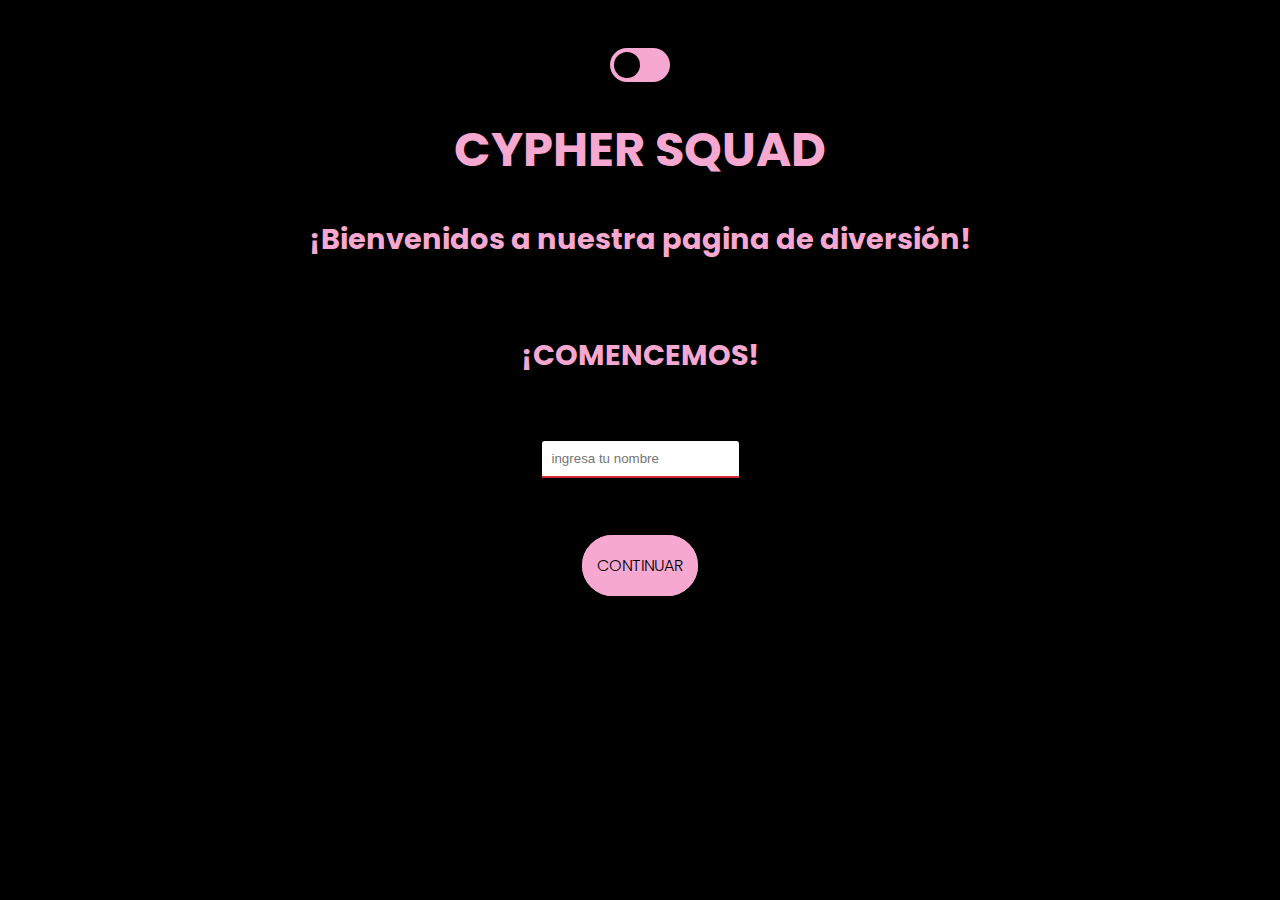
<file: index.html>
<!DOCTYPE html>
<html lang="en">
<head>
    <meta charset="UTF-8">
    <meta name="viewport" content="width=device-width, initial-scale=1.0">
    <title>Inicia</title>
<link rel="stylesheet" href="style.css">

<link rel="preconnect" href="https://fonts.googleapis.com">
<link rel="preconnect" href="https://fonts.gstatic.com" crossorigin>
<link href="https://fonts.googleapis.com/css2?family=Poppins:ital,wght@0,100;0,200;0,300;0,400;0,500;0,600;0,700;0,800;0,900;1,100;1,200;1,300;1,400;1,500;1,600;1,700;1,800;1,900&display=swap" rel="stylesheet">

<link rel="icon" href="data:image/svg+xml,<svg xmlns='http://www.w3.org/2000/svg' viewBox='0 0 100 100'><text y='.9em' font-size='90'>😊</text></svg>">



</head>
<body>
<header class="container">
    <div class="row">
        <div class="coltext-center">
            <label  id="switch">
                <input  type="checkbox">
                <span class="slider round"></span>
            </label>
            <h1>CYPHER SQUAD</h1>
            <H2>¡Bienvenidos a nuestra pagina de diversión!</H2>
            <br>
            <h2>¡COMENCEMOS!</h2>
        </div>
    </div> 
</header>
<main class="container">
    <section class="rowjustify-content-center">
        <div class="col-md-8 text-center">

            </p>
            <input type="text" id="nombre" placeholder="ingresa tu nombre" class="input" >
            <br> <br> <br> <br>
            <a href="../html/formulario.html" onclick="guardarnombre()" id="button" class="boton">Continuar</a>
        </div>
    </section>
</main>  

<script src="script.js"></script>
</body>
</html>
</file>
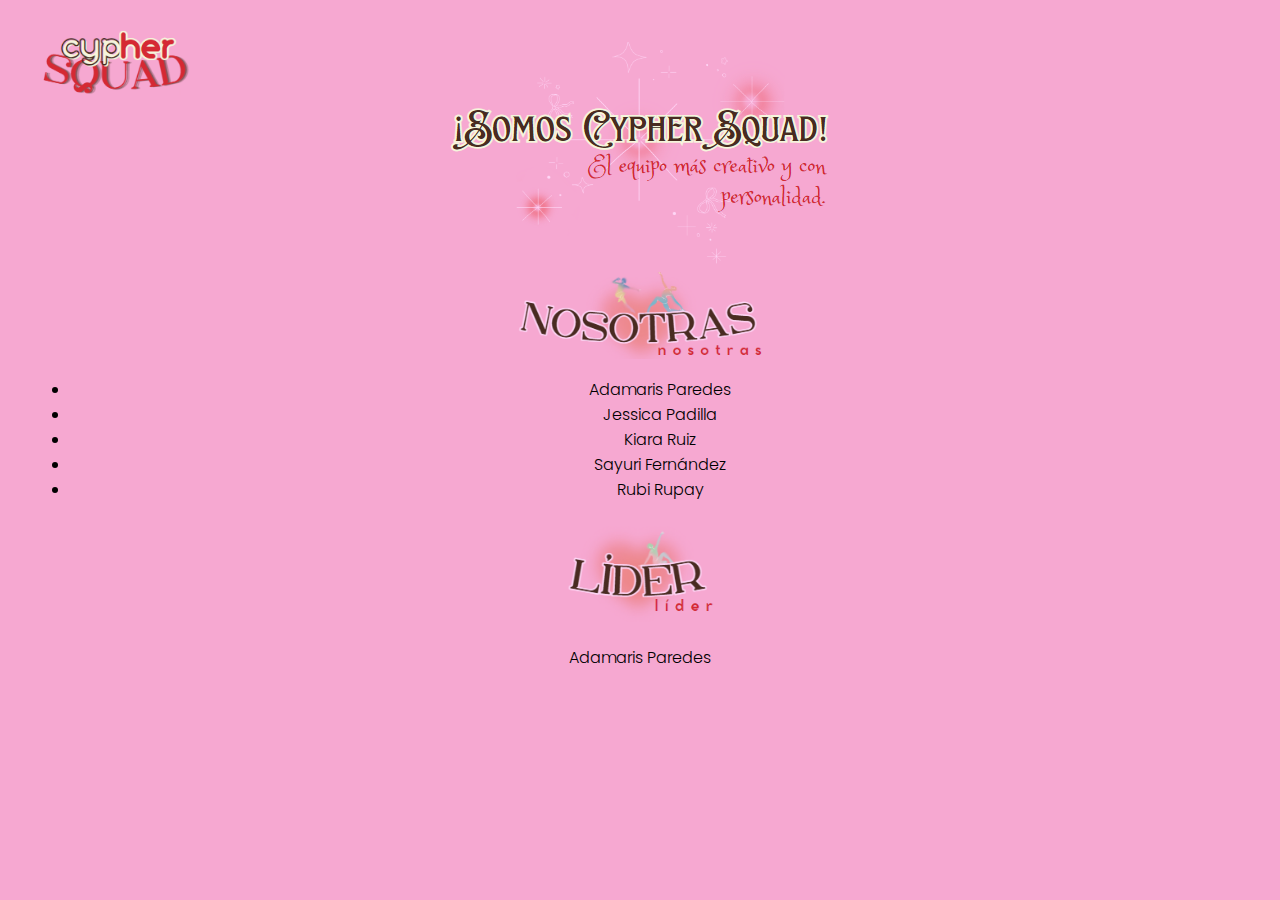
<file: nosotras.html>
<!DOCTYPE html>
<html lang="en">
<head>
    <meta charset="UTF-8">
    <meta name="viewport" content="width=device-width, initial-scale=1.0">
    <title>Cypher Squad</title>
    <link rel="stylesheet" href="css/style.css">

    <link rel="preconnect" href="https://fonts.googleapis.com">
    <link rel="preconnect" href="https://fonts.gstatic.com" crossorigin>
    <link href="https://fonts.googleapis.com/css2?family=Poppins:ital,wght@0,100;0,200;0,300;0,400;0,500;0,600;0,700;0,800;0,900;1,100;1,200;1,300;1,400;1,500;1,600;1,700;1,800;1,900&display=swap" rel="stylesheet">

    <link rel="icon" href="data:image/svg+xml,<svg xmlns='http://www.w3.org/2000/svg' viewBox='0 0 100 100'><text y='.9em' font-size='90'>💅</text></svg>">


</head>
<body>
    <header>
        <div class="titulo">
        <img src="img/tittle3.png" alt="Cypher Squad" width="150"> 
    </div>
</header>
<div class="container">
    <div class="nosotrao">
        <img src="/img/nosotrascontent.png" alt="" class="nosotrascontent">
    </div>
    <div class="lista">
        <img src="img/integrantes2.png" alt="us" width="250px">
        <p id="integrantes">
        </p>
        <img src="img/lider2.png" alt="lider" width="180px">
        <p id="lider"></p>
    </div>
</div>
    <script src="assets/script.js"></script>
</body>
</html>
</file>
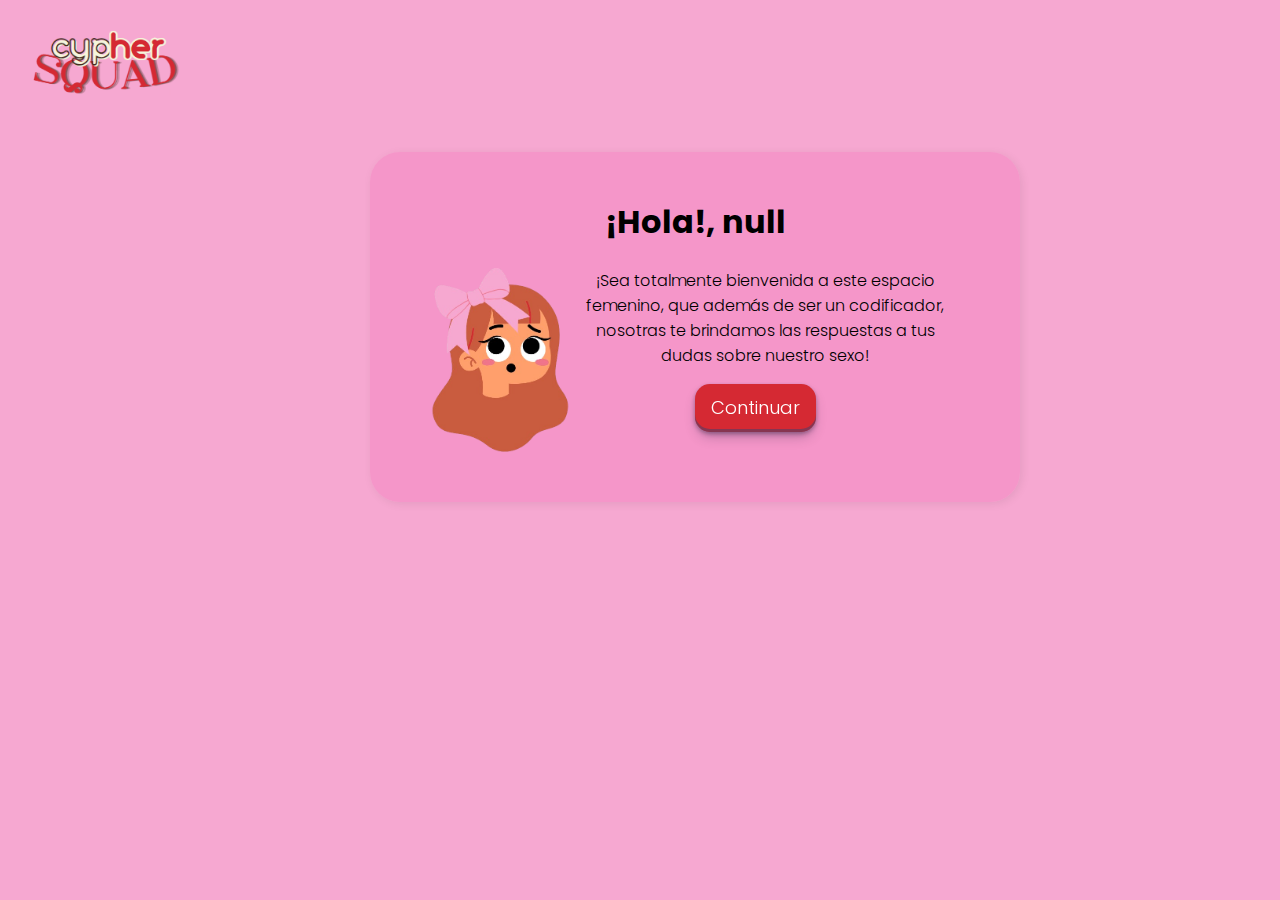
<file: html/bienvenida.html>
<!DOCTYPE html>
<html lang="en">
<head>
    <meta charset="UTF-8">
    <meta name="viewport" content="width=device-width, initial-scale=1.0">
    <title>Bienvenida</title>

    <link rel="stylesheet" href="../css/bienvenida.css">

    <link rel="preconnect" href="https://fonts.googleapis.com">
    <link rel="preconnect" href="https://fonts.gstatic.com" crossorigin>
    <link href="https://fonts.googleapis.com/css2?family=Poppins:ital,wght@0,100;0,200;0,300;0,400;0,500;0,600;0,700;0,800;0,900;1,100;1,200;1,300;1,400;1,500;1,600;1,700;1,800;1,900&display=swap" rel="stylesheet">


    <link rel="icon" href="data:image/svg+xml,<svg xmlns='http://www.w3.org/2000/svg' viewBox='0 0 100 100'><text y='.9em' font-size='90'>💐</text></svg>">


</head>
<body>
    <header>
        <img src="/img/tittle3.png" alt="" width="150" class="headerlogo"> 
    </header>
    <div class="presentacion">
    <div class="container">
        <br>
        <h1 class="titulo" id="saludo">¡Hola!, </h1>    
        <img src="/img/coquettitasurprise.png" alt="" width="150px" class="coquettitasurprise">        
    </div>
   <div class="bienvenida">
        <p>¡Sea totalmente bienvenida a este espacio femenino, 
            que además de ser un codificador, nosotras te brindamos las respuestas a tus dudas
            sobre nuestro sexo!
        </p>
    </div>
               <button type="submit" class="button-29" id="boton"><a href="decodificador.html" class="boton">Continuar</a></button>
</div>
 
<script src="/assets/bienvenida.js"></script>
</body>
</html>
</file>
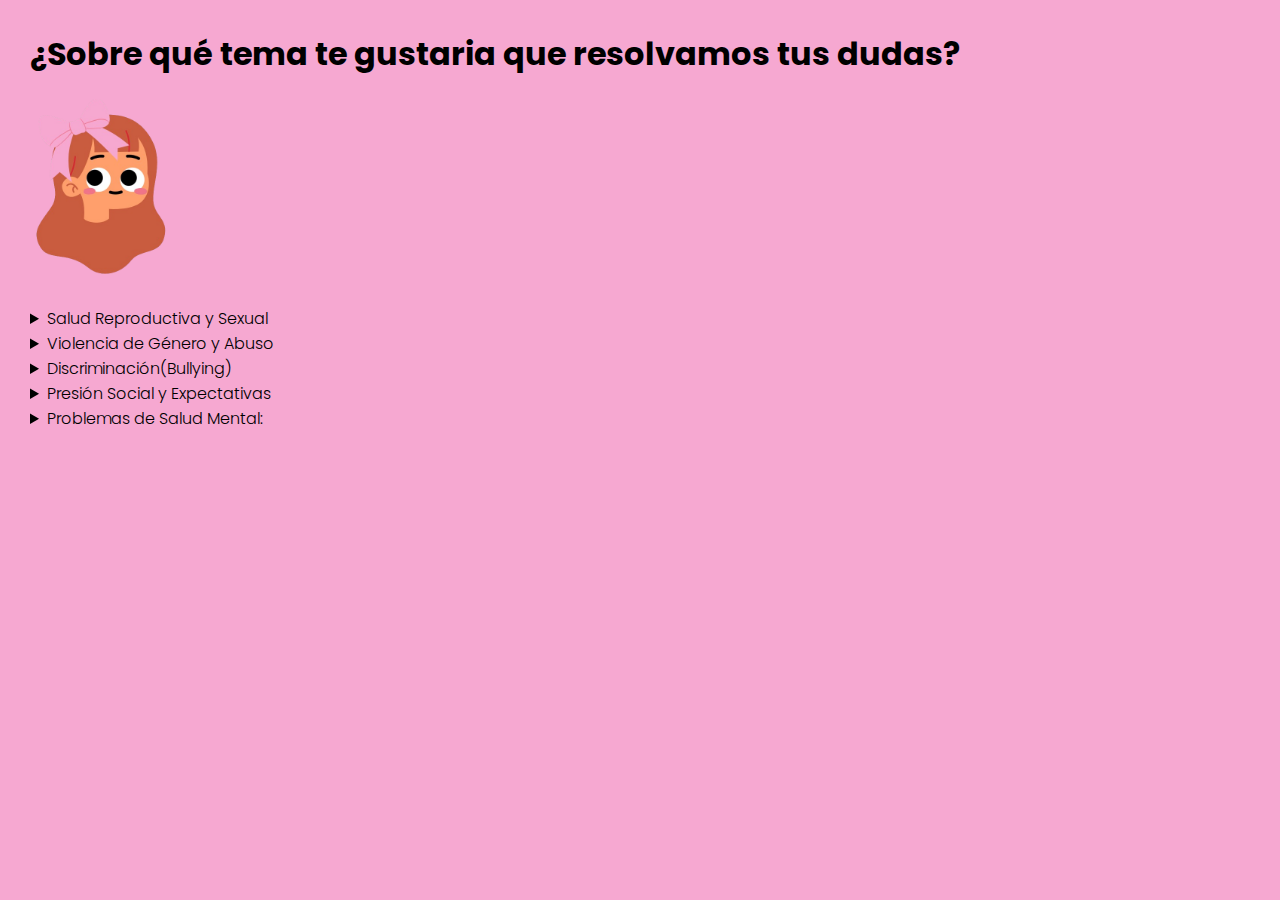
<file: html/consultas.html>
<!DOCTYPE html>
<html lang="en">
<head>
    <meta charset="UTF-8">
    <meta name="viewport" content="width=device-width, initial-scale=1.0">
    <title>Preguntas y respuestas</title>
<link rel="stylesheet" href="../css/style1.css">

    <link rel="preconnect" href="https://fonts.googleapis.com">
    <link rel="preconnect" href="https://fonts.gstatic.com" crossorigin>
    <link href="https://fonts.googleapis.com/css2?family=Poppins:ital,wght@0,100;0,200;0,300;0,400;0,500;0,600;0,700;0,800;0,900;1,100;1,200;1,300;1,400;1,500;1,600;1,700;1,800;1,900&display=swap" rel="stylesheet">
    
    <link rel="icon" href="data:image/svg+xml,<svg xmlns='http://www.w3.org/2000/svg' viewBox='0 0 100 100'><text y='.9em' font-size='90'>❓</text></svg>">
    

</head>
<body>
    
<h1>¿Sobre qué tema te gustaria que resolvamos tus dudas?</h1>
<img src="/img/coquettitanormal.png" alt="" width="150">
    <br><br>
    <details><summary>Salud Reproductiva y Sexual</summary>
        <div class="caja1"><p>La salud sexual y reproductiva entraña la capacidad de disfrutar de una vida sexual satisfactoria y sin riesgos y de procrear de igual forma, 
        así como, la libertad para decidir hacerlo o no hacerlo, cuándo y con qué frecuencia.
        Esta última condición conlleva implícito el derecho del hombre y la mujer a obtener información de planificación de la familia, 
        tener acceso a métodos seguros, eficaces, asequibles y aceptables de su elección,
        para la regulación de la fecundidad y recibir servicios adecuados de atención de la salud, que permitan embarazos y partos sin riesgos.</p></div>
      <div class="caja2"><h3>Te gustaria aprender sobre los Metodos Anticonceptivos...</h3>
       <br>
       <i>¡Decifralo!: gssor://vvv.qdoqnctbbhnmzrhrshcz.nqf/ldsncnr-zmshbnmbdoshunr/</i>
    <br>
       <b>Clave:25</b>
    <br>
     <h3>Si buscas información sobre la Maternidad Saludable:</h3>
    <br>
        <i>¡Decifralo!: bnnjm://qqq.yfjylouhi.jy/hincwcu/244792-gunylhcxux-mufoxuvfy</i>
    <br>
    <b>Clave:800</b>
    </p></div>
</details>

    
        <details> <summary>Violencia de Género y Abuso</summary>
        <div class="caja3"><p>Si eres mujer y te encuentras en situación de violencia, puedes solicitar apoyo 
        a los servicios que nos brinda el Estado Peruano de forma gratuita, anonima  y seguro.
        <br>
        Entre los servicios que te ofrece están:</p></div>
<h3>¡Decifralo! Copia el texto cifrado y descubre la información.</h3>
        <div class="caja4"><b>✔Híjaw 100</b>
<br>
        <i>Xnejzw ejbkniwyeój: kneajpwyeój, ykjoafaníw u oklknpa aikyekjwh aj mqaydqw, weiwnw u ywopahhwjk lwnw hwo
        lanokjwo wbaypwzwo lkn daydko za rekhajyew ykjpnw hwo iqfanao u hko ejpacnwjpao zah cnqlk bwiehewn k mqa ykjkvywj qj ywok.</i>
<br>
        <b>Clave:100</b>
<br>
<h3>¡Decifralo! Copia el texto cifrado y descubre la información.</h3>
       <b>✔Wdvpg st Gtujvxd Itbedgpa (WGI):</b>
       <br>
        <i>>Hdc theprxdh htvjgdh n itbedgpath fjt qgxcspc egditrrxóc, paqtgvjt, paxbtciprxóc n pitcrxóc xcitvgpa
       (htgkxrxd st ehxrdadvíp, igpqpyd hdrxpa, ióexrd-tcutgbtgíp, tsjrpsdgp, prdbepñpbxtcid etgbpctcit n ipaatgth egdsjrixkdh) p bjytgth kírixbph</i> 
<br> 
        <b>Clave:41</b>
        <br>
        <h3>¡Decifralo! Copia el texto cifrado y descubre la información.</h3>

       <b>✔Dpcgtntz op Lepyntóy Fcrpyep (DLF)</b>
       <br>
        <i>Mctyol lepyntóy l wld gínetxld op gtzwpyntl ozyop dp pynfpyecpy z sljly dfnpotoz wzd spnszd, 
        pdapntlwxpyep dt pdeáy py ctpdrz xzopcloz z dpgpcz, l qty op nzyectmftc nzy pw lnnpdz l wl ufdetntl, aczepnntóy j cpnfapclntóy.</i>
<br>
       <b>Clave:62</b>
       <br>
        <h3>¡Decifralo! Copia el texto cifrado y descubre la información.</h3>
        <b>✔Fhqwurv Hphujhqfld Pxmhu (FHP)</b>
        <br>
       <i> Vrq vhuylflrv súeolfrv hvshfldolcdgrv b judwxlwrv, gh dwhqflóq lqwhjudo b pxowlglvflsolqduld, sdud yífwlpdv gh ylrohqfld frqwud
        odv pxmhuhv b orv lqwhjudqwhv gho juxsr idploldu b shuvrqdv dihfwdgdv sru ylrohqfld vhaxdo</i>
<br>
            <b>Clave:55</b>
            <br>
        </div>

        
</details>

    
        <details><summary>Discriminación(Bullying)</summary>
         <div class="caja5"><p>La intimidación o acoso escolar (para el que a veces se utiliza el término inglés bullying) es una forma de violencia 
            que consiste en llevar a cabo ataques verbales, emocionales, físicos o psicológicos repetidos con la intención de dominar o humillar a la otra persona.
            <br>
            Si estas pasando por esta situcion es necesario que realices la denuncia correspondiente:</p></div> 
            <div class="caja6"> <h3>¡Decifralo!.Copia el texto cifrado y descubre la información.</h3>
            <i>Ho sruwdo VívhYh hv xqd khuudplhqwd yluwxdo sdud uhsruwdu fdvrv gh ylrohqfld hvfrodu. Orv uhsruwhv sxhghq vhu 
            uhdolcdgrv sru yífwlpdv, whvwljrv r fxdotxlhu shuvrqd frq frqrflplhqwr gho khfkr.</i>
            <br>
            <b>Clave:55</b>
            </div>
</details>
    

   
        <details><summary>Presión Social y Expectativas</summary>
            <div class="caja7"><p>La presión que vivimos las mujeres actualmente , con  el machismo que viven todavía, la discriminación por su genero o lo que dicen "Las mujeres solo sirven para cocinar, hacer deberes de casa y dar hijos", por otra parte
        ,también viven bajo la presión social, es decir que en la sociedad viven bajo las expectativas de ser mujer para poder encajar con los demás y no ser excluidos o vistos como alguien raro.</p></div>
        <div class="caja8"><h3>En el ambito laboral puede suceder este tipo de situciones si necesitas denunciar este tipo de actos:</h3>
      <i>¡Decifralo!:gssor://vvv.vghrskdaknvhmf.rnesvzqd/dr/vghrskdaknvhmf-hftzkczc-cd-fdmdqn-bzmzkdr-bnmehcdmbhzkdr-cd-hmenqlzbhnm/</i>
      <br>
      <b>Clave:130415</b></div>
      
   </details>

    <details>
        <summary>Problemas de Salud Mental:</summary>
<div class="caja9"><p>La salud mental, incluyendo la depresión, la ansiedad o el estrés, puede ser un tema difícil de abordar debido al estigma asociado o a la dificultad para expresar lo que se siente.
            <br>
            <h3>Si necesitas de ayuda Psicologica  pudes consultar:  </h3></p></div>
            <div class="caja10"><i>¡Decifralo!:bnnjm://qqq.aiv.jy/10942-wihiwyl-fim-wyhnlim-xy-mufox-gyhnuf-wigohcnulcu-yh-yf-jylo</i>
            <br>
            <b>Clave:20</b></div>
</details>



</body>
</html>
</file>
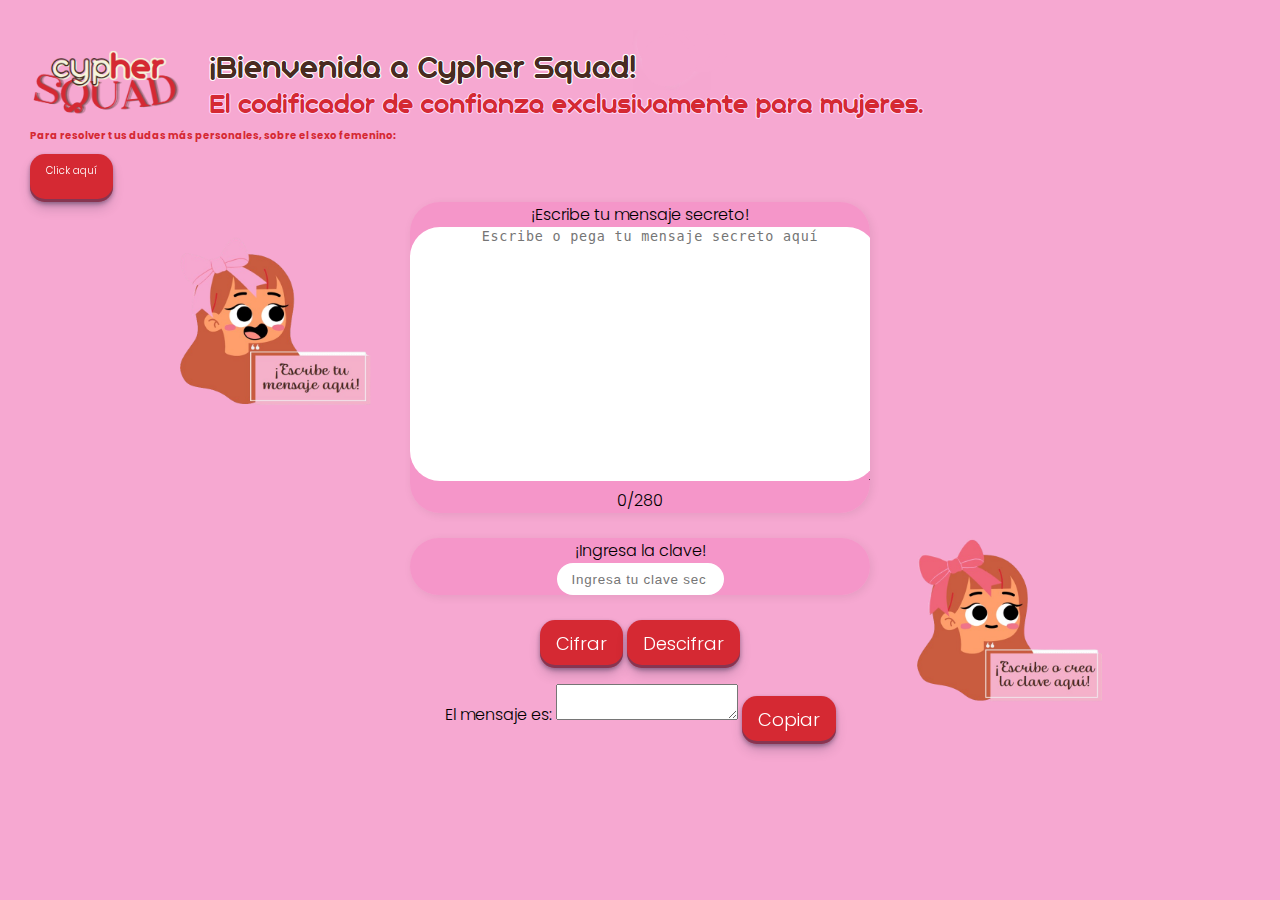
<file: html/decodificador.html>
<!DOCTYPE html>
<html lang="en">
<head>
    <meta charset="UTF-8">
    <meta name="viewport" content="width=device-width, initial-scale=1.0">
    <title>¡Codifica!</title>

<link rel="stylesheet" href="../css/codificador.css">

    <link rel="preconnect" href="https://fonts.googleapis.com">
    <link rel="preconnect" href="https://fonts.gstatic.com" crossorigin>
    <link href="https://fonts.googleapis.com/css2?family=Poppins:ital,wght@0,100;0,200;0,300;0,400;0,500;0,600;0,700;0,800;0,900;1,100;1,200;1,300;1,400;1,500;1,600;1,700;1,800;1,900&display=swap" rel="stylesheet">


    <link rel="icon" href="data:image/svg+xml,<svg xmlns='http://www.w3.org/2000/svg' viewBox='0 0 100 100'><text y='.9em' font-size='90'>💫</text></svg>">

</head>
<body>
    <header>
    <img class="logo" src="/img/tittle3.png" alt="" width="150px">
    <img src="/img/headercod.png" alt="">
    <h3>Para resolver tus dudas más personales, sobre el sexo femenino:</h3>
        <button class="button-29"><a href="consultas.html" class="headercod">Click aquí</a></button>
</header>

    <main>
        <section class="container">
          <img src="/img/coquettitatexto1.png" alt="" class="coquettitatexto1" width="200px">
          <div id="message">
            
            <label for="message">¡Escribe tu mensaje secreto!</label>
            <br>
            <textarea id="msg" name="textarea" maxlength="280" placeholder="Escribe o pega tu mensaje secreto aquí"></textarea>
            <br>
            <span id="counter">0/280</span>
            </div>
            <br>
      <img src="/img/coquettitatexto2.png" alt="" width="200px" class="coquettitatexto2">
          <div class="clave">
            <label for="offset">¡Ingresa la clave!</label>
            <br>
            <input id="offset" type="number" min="-100" max="100" placeholder="Ingresa tu clave secreta aquí" name="offset" step="1">
          </div>
          <br>
            <div class="btnGroup">
              <button id="cipher" name="cipher" type="button" class="button-29">
                <i class="fas fa-lock"></i> Cifrar
              </button>
              <button id="decipher" name="decipher" type="button" class="button-29">
                <i class="fas fa-lock-open"></i> Descifrar
              </button>
            </div>
          </div>
        </section>
        <section class="modalContainer containerClose">
          <div id="messageResult" class="modal modalClose">
            <p id="close"><i class="fas fa-times"></i></p>
            <label for="messageResult" id="lblMsgResult">El mensaje es:</label>
            <textarea id="msgResult" name="textarea" readonly></textarea>
            <button id="copy" name="copy" type="button" class="button-29">
              <i class="fas fa-copy"></i> Copiar
            </button>
          </div>
        </section>
      </main>

    <script src="../assets/decodificador.js" type="module"></script>
</body>
</html>
</file>
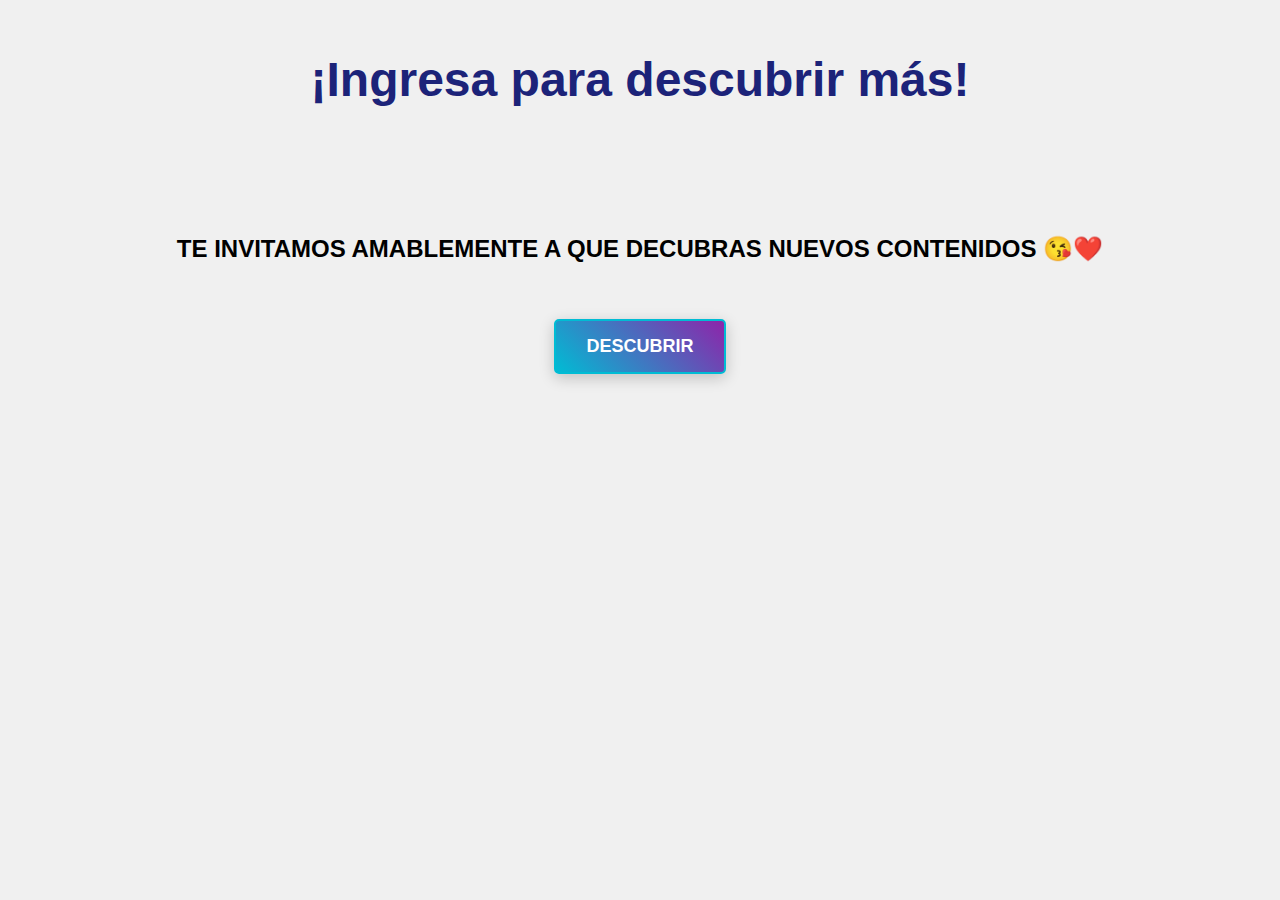
<file: html/descubrirmen.html>
<!DOCTYPE html>
<html lang="en">
<head>
    <meta charset="UTF-8">
    <meta name="viewport" content="width=device-width, initial-scale=1.0">
    <title>Bienvenido</title>

<link rel="stylesheet" href="../css/descrubrir.css">

</head>
<body>
        <h1 class="animated-title">¡Ingresa para descubrir más!</h1>      
    </header>
    <br><br>
        <main class="container">
                <section class="rowjustify-content-center">
                  <div class="col-md-8 text-center">
                    <h2>TE INVITAMOS AMABLEMENTE A QUE DECUBRAS NUEVOS CONTENIDOS 😘❤️</h2>
    <br><br>
    <div class="conteiner">
     <a href="https://www.youtube.com/" target="_blank" class="futuristic-link">Descubrir</a>
                </section>
            </main>
</body>
</html>
</file>
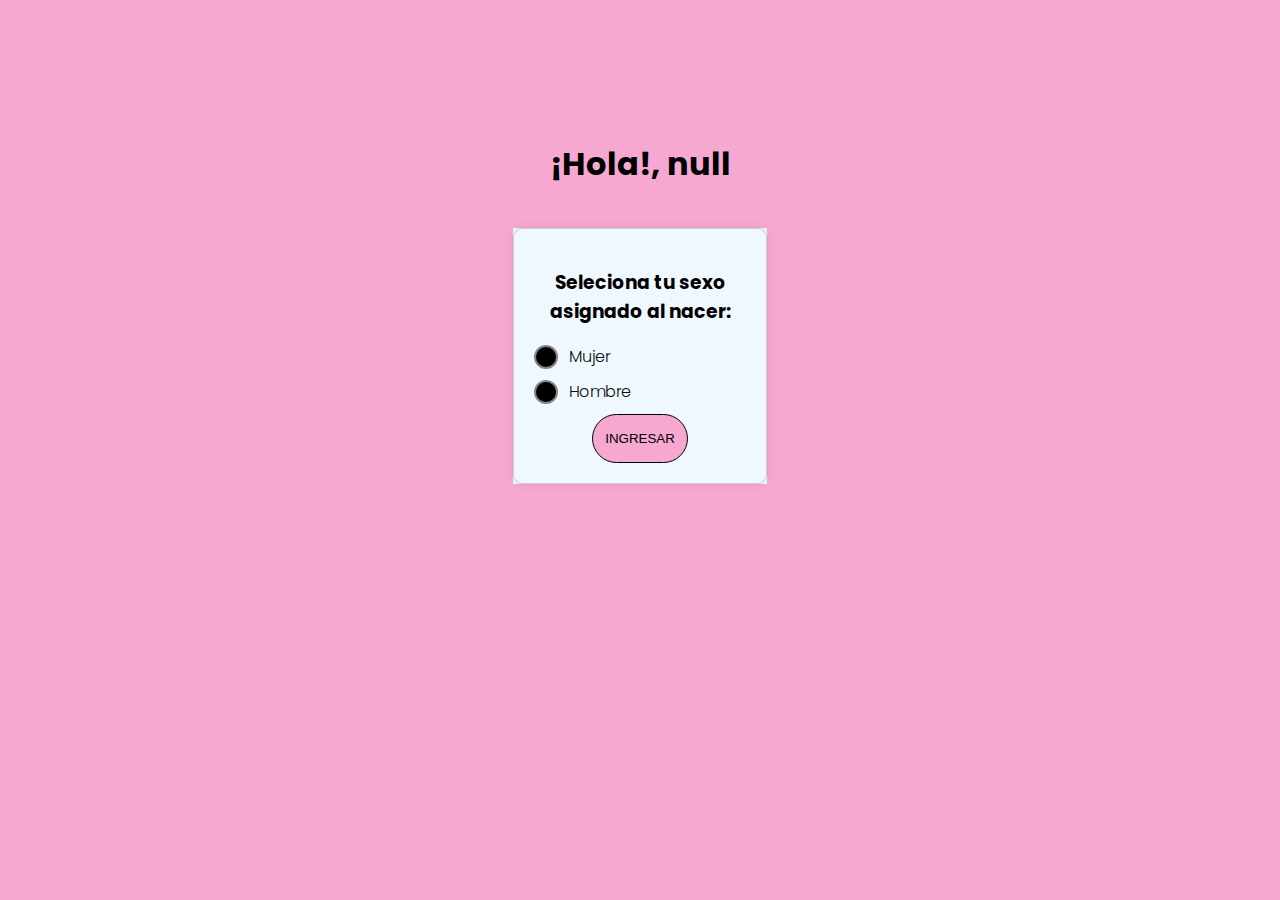
<file: html/formulario.html>
<!DOCTYPE html>
<html lang="en">
<head>
    <meta charset="UTF-8">
    <meta name="viewport" content="width=device-width, initial-scale=1.0">
    <title>Formulario</title>
<link rel="stylesheet" href="../css/formulario.css">

    <link rel="preconnect" href="https://fonts.googleapis.com">
<link rel="preconnect" href="https://fonts.gstatic.com" crossorigin>
<link href="https://fonts.googleapis.com/css2?family=Poppins:ital,wght@0,100;0,200;0,300;0,400;0,500;0,600;0,700;0,800;0,900;1,100;1,200;1,300;1,400;1,500;1,600;1,700;1,800;1,900&display=swap" rel="stylesheet">

<link rel="icon" href="data:image/svg+xml,<svg xmlns='http://www.w3.org/2000/svg' viewBox='0 0 100 100'><text y='.9em' font-size='90'>🧐</text></svg>">

</head>
<body>
    
    <div class="presentacion">
        <div class="container">
            <h1 class="titulo" id="saludo">¡Hola!, </h1>
        </div>
<div class="select">
        <form id="access-from">
            <h3>Seleciona tu sexo asignado al nacer:</h3>
            <input type="radio" id="female" name="gender" value="female">
            <label for="female">Mujer</label>
            <input type="radio" id="male" name="gender" value="male">
            <label for="male">Hombre</label>
            <button type="submit">Ingresar</button>
        </form>
    </div>
    </div>
<script src="/assets/formulario.js"></script>
</body>
</html>
</file>
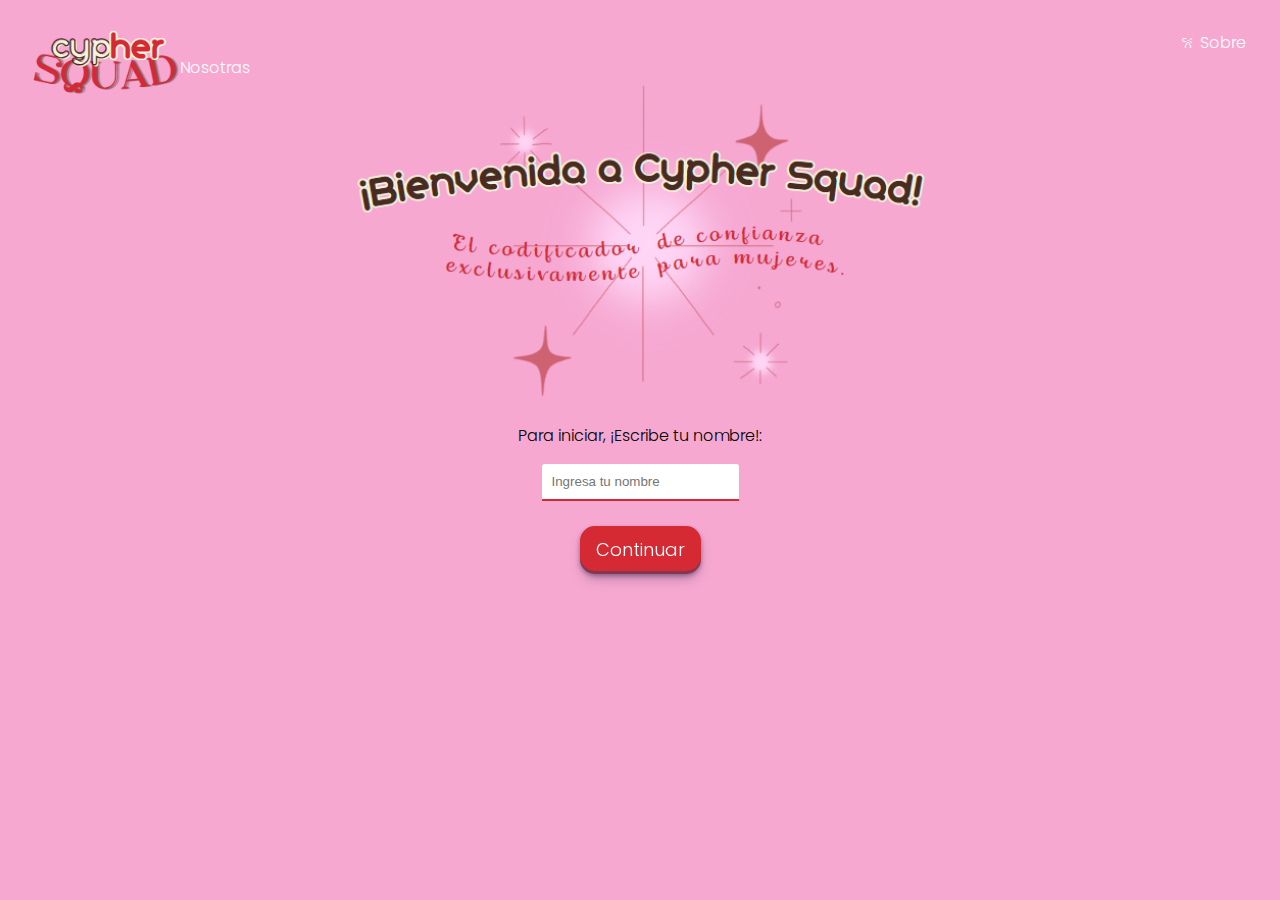
<file: html/inicio.html>
<!DOCTYPE html>
<html lang="en">
<head>
    <meta charset="UTF-8">
    <meta name="viewport" content="width=device-width, initial-scale=1.0">
    <title>Bienvenida</title>
    <link rel="stylesheet" href="../css/style1.css">

    <link rel="preconnect" href="https://fonts.googleapis.com">
    <link rel="preconnect" href="https://fonts.gstatic.com" crossorigin>
    <link href="https://fonts.googleapis.com/css2?family=Poppins:ital,wght@0,100;0,200;0,300;0,400;0,500;0,600;0,700;0,800;0,900;1,100;1,200;1,300;1,400;1,500;1,600;1,700;1,800;1,900&display=swap" rel="stylesheet">

    <link rel="icon" href="data:image/svg+xml,<svg xmlns='http://www.w3.org/2000/svg' viewBox='0 0 100 100'><text y='.9em' font-size='90'>😊</text></svg>">


</head>
<body>
    <header>
        <img src="/img/tittle3.png" alt="" width="150" class="headerlogo"> 
        <a href="nosotras.html" class="nosotras">𐙚 Sobre Nosotras</a>
    </header>
    <div class="container">
<img src="/img/content.png" alt="" height="320px" class="contenido">
    <p>Para iniciar, ¡Escribe tu nombre!:</p>

    <input type="text" id="nombre" placeholder="Ingresa tu nombre" width="250px" height="150px" class="input">
    
<br><br>

<button onclick="guardarnombre()" class="button-29"><a href="bienvenida.html" onclick="guardarnombre()" id="button " class="boton">Continuar</a></button>
</div>

<script src="/assets/inicio.js"></script>
</body>
</html>
</file>
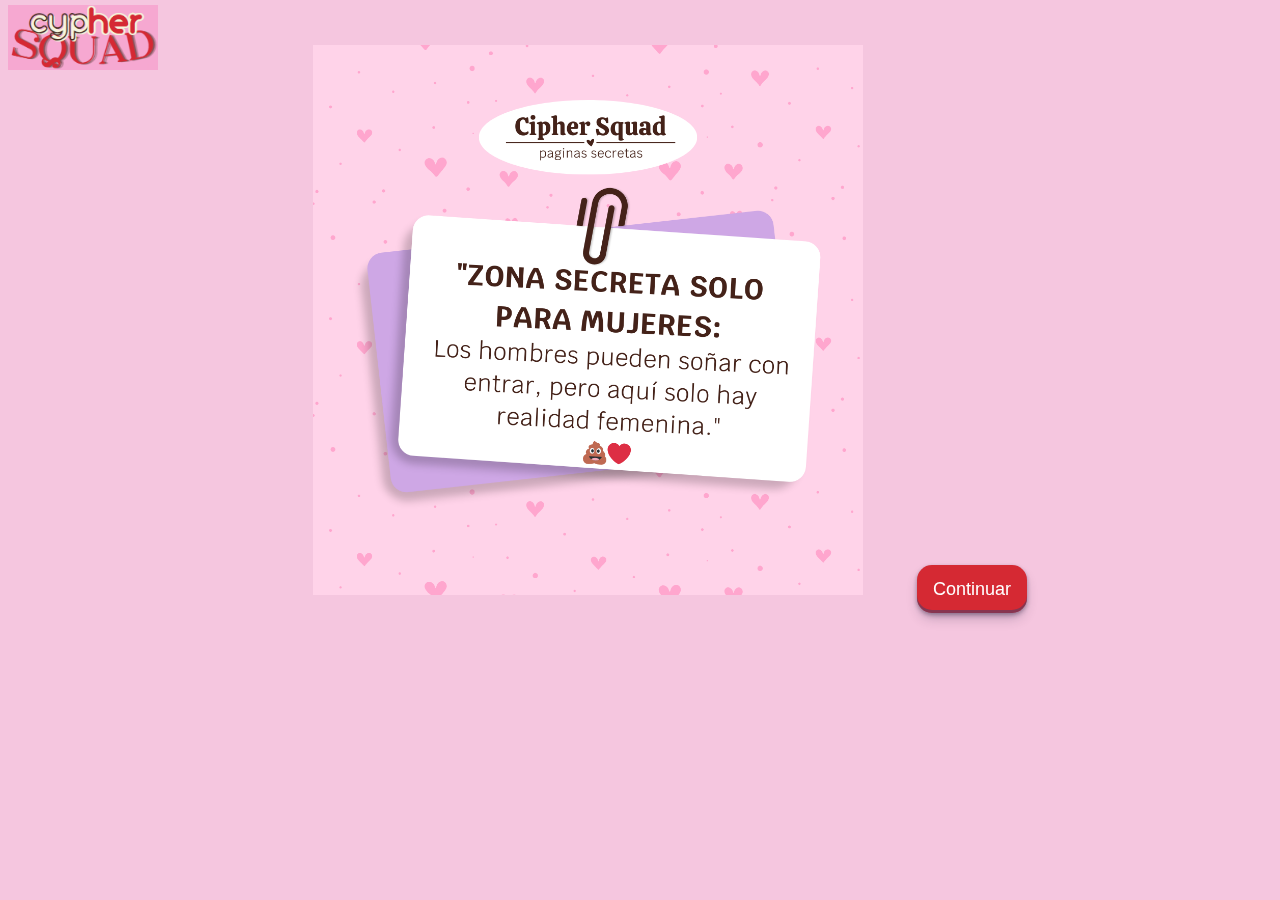
<file: html/men-only.html>
<!DOCTYPE html>
<html lang="en">
<head>
    <meta charset="UTF-8">
    <meta name="viewport" content="width=device-width, initial-scale=1.0">
    <title>Sorry</title>
    <link rel="stylesheet" href="../css/men.css">

    <link rel="icon" href="data:image/svg+xml,<svg xmlns='http://www.w3.org/2000/svg' viewBox='0 0 100 100'><text y='.9em' font-size='90'>🤭</text></svg>">


</head>
<body>
    <header>
        <img src="/img/tittle3.png" alt="" width="150" class="tittle3">
    </header>
    <img src="/img/menhtml.png" alt="" width="550px" height="550px" class="no">
    <button class="button-29"><a href="descubrirmen.html" class="boton">Continuar</a></button>
</body>
</html>
</file>
<file: style.css>
body{
    font-family: "Poppins", sans-serif;
    font-weight: 300;
    font-style: normal;
}
:root {
    --color-fuente: #f6a8d1;
    --color-fondo: #000;
  }
  
  [tema="light"]{
    --color-fuente: #000;
    --color-fondo: #f6a8d1;
  }
  
  body {
  background-color:var(--color-fondo);
  color:var(--color-fuente) 
  
  }
  
  header {
    margin-top:3rem;
    margin-bottom:3rem;
  }
  
  h1{
    font-size:3rem;
    text-transform:uppercase;
    margin-top:2rem;
  }
  
  h2{
    font-size:1.8rem;
  }
  
  p {
    margin-top:1.4rem;
    margin-bottom: 4rem;

  font-size: 1.4rem;
  }
  
  a {
    background-color:var(--color-fuente);
    color:var(--color-fondo);
    text-decoration: none;
    text-transform: uppercase;
    padding-top:1rem;
    padding-bottom:1rem;
    padding-left:.75rem;
    padding-right:.75rem;
    border-style:solid;
    border-width: .2rem;
    border-color: var(--color-fuente);
    border-radius: 2rem;
  
  }
  
  a:hover {
    background-color:var(--color-fondo);
    color:var(--color-fuente);
    text-decoration:none;
  }
  
  /*Botón de cambio de tema*/
  
  #switch {
    position: relative;
    display: inline-block;
    width: 60px;
    height: 34px;
  }
  
  #switch input { 
    opacity: 0;
    width: 0;
    height: 0;
  }
  
  .slider {
    position: absolute;
    cursor: pointer;
    top: 0;
    left: 0;
    right: 0;
    bottom: 0;
    background-color:var(--color-fuente);
    -webkit-transition: .4s;
    transition: .4s;
  }
  
  .slider:before {
    position: absolute;
    content: "";
    height: 26px;
    width: 26px;
    left: 4px;
    bottom: 4px;
    background-color:var(--color-fondo);
    -webkit-transition: .4s;
    transition: .4s;
  }
  
  input:checked + .slider {
    background-color: var(--color-fuente);
  }
  
  input:focus + .slider {
    box-shadow: 0 0 1px var(--color-fuente);
  }
  
  input:checked + .slider:before {
    -webkit-transform: translateX(26px);
    -ms-transform: translateX(26px);
    transform: translateX(26px);
  }
  
  .slider.round {
    border-radius: 34px;
  }
  
  .slider.round:before {
    border-radius: 50%;
  }
  body{
    text-align: center;
  }
  input[type=text] {
	appearance: none;
	border: none;
	outline: none;
	border-bottom: .2em solid #d52933;
	background: rgba( #d52933, .2);
	border-radius: .2em .2em 0 0;
	padding: .4em;
	color: #e7c9cb;
    padding: 10px;}

  .lala{
  text-align: left;
  }
</file>
<file: css/style.css>
body{
    font-family: "Poppins", sans-serif;
    font-weight: 300;
    font-style: normal;
    margin: 30px;
    background-color: #f6a8d1;
}

input[type=text] {
	appearance: none;
	border: none;
	outline: none;
	border-bottom: .2em solid #d52933;
	background: rgba( #d52933, .2);
	border-radius: .2em .2em 0 0;
	padding: .4em;
	color: #d52933;
    padding: 10px;
}

header{
    background-color: #f6a8d1;
}
.container{
    text-align: center;
}
.nosotras{
    margin-left: 1000px;
    text-align: left;
    text-decoration: none;
    color: #fff;
}

h2, h3{
    color: #d52933;}
.titulo{
    padding-top: 0;
    padding-left: 10px;
    padding-bottom: 0px;
    padding-right: 10px;
    background-color: #f6a8d1;
}

img{
    justify-content: left;
    text-align: left;
    border: 1px white;
}
.contenido{

    margin-right: 150px;
}
.headerlogo{
    float: left;
}
#integrantes{
    margin-top: -5px;
}

.button-29 {
  align-items: center;
  appearance: none;
  border: 0;
  border-radius: 15px;
  box-shadow: rgba(45, 35, 66, .4) 0 2px 4px,rgba(45, 35, 66, .3) 0 7px 13px -3px,rgba(58, 65, 111, .5) 0 -3px 0 inset;
  box-sizing: border-box;
  background-color:#d52933 ;
  color: #fff;
  cursor: pointer;
  display: inline-flex;
  height: 48px;
  justify-content: center;
  font-family: "Poppins", sans-serif;
  font-weight: 300;
  font-style: normal;
  line-height: 1;
  list-style: none;
  overflow: hidden;
  padding-left: 16px;
  padding-right: 16px;
  position: relative;
  text-align: left;
  text-decoration: none;
  transition: box-shadow .15s,transform .15s;
  user-select: none;
  -webkit-user-select: none;
  touch-action: manipulation;
  white-space: nowrap;
  will-change: box-shadow,transform;
  font-size: 18px;
  
}

.button-29:focus {
  box-shadow: #e03c8e 0 0 0 1.5px inset, rgba(45, 35, 66, .4) 0 2px 4px, rgba(45, 35, 66, .3) 0 7px 13px -3px, #e03c8e 0 -3px 0 inset;
}

.button-29:hover {
  box-shadow: rgba(45, 35, 66, .4) 0 4px 8px, rgba(45, 35, 66, .3) 0 7px 13px -3px, #e03c8e 0 -3px 0 inset;
  transform: translateY(-2px);
}

.button-29:active {
  box-shadow: #e03c8e 0 3px 7px inset;
  transform: translateY(2px);
}
.button, .boton{
    color: #fff;
    text-decoration: none;
    font-family: "Poppins", sans-serif;
    font-weight: 300;
    font-style: normal;
}




.nosotrascontent{
    margin-top: -60px;
}
</file>
<file: css/bienvenida.css>
body{
    font-family: "Poppins", sans-serif;
    font-weight: 300;
    font-style: normal;
    margin: 30px;
    background-color: #f6a8d1;
}
.presentacion {
    text-align: center;
width: 650px;
height: 350px;
margin-top: 50px;
    margin-left: 340px;
    margin-right: 340px;
    background: linear-gradient(to bottom, #f596c9, #f596c9);
    border-radius: 30px;
    overflow: hidden;
    cursor: pointer;
    box-shadow: 2px 2px 10px rgba(0, 0, 0, 0.075);
}
.coquettitasurprise{
    float: left;
    margin-right: -80px;
    margin-left: 50px;
}

.point, .pointmen{
    color: #d52933;
    background-color: #f596c9;
    border: #d52933;
}
.bienvenida{
  margin-left: 200px;
    margin-right: 60px;
}

.button-29 {
    align-items: center;
    appearance: none;
    border: 0;
    border-radius: 15px;
    box-shadow: rgba(45, 35, 66, .4) 0 2px 4px,rgba(45, 35, 66, .3) 0 7px 13px -3px,rgba(58, 65, 111, .5) 0 -3px 0 inset;
    box-sizing: border-box;
    background-color:#d52933 ;
    color: #fff;
    cursor: pointer;
    display: inline-flex;
    height: 48px;
    justify-content: center;
    font-family: "Poppins", sans-serif;
    font-weight: 300;
    font-style: normal;
    line-height: 1;
    list-style: none;
    overflow: hidden;
    padding-left: 16px;
    padding-right: 16px;
    position: relative;
    text-align: left;
    text-decoration: none;
    transition: box-shadow .15s,transform .15s;
    user-select: none;
    -webkit-user-select: none;
    touch-action: manipulation;
    white-space: nowrap;
    will-change: box-shadow,transform;
    font-size: 18px;
    
  }
  
  .button-29:focus {
    box-shadow: #e03c8e 0 0 0 1.5px inset, rgba(45, 35, 66, .4) 0 2px 4px, rgba(45, 35, 66, .3) 0 7px 13px -3px, #e03c8e 0 -3px 0 inset;
  }
  
  .button-29:hover {
    box-shadow: rgba(45, 35, 66, .4) 0 4px 8px, rgba(45, 35, 66, .3) 0 7px 13px -3px, #e03c8e 0 -3px 0 inset;
    transform: translateY(-2px);
  }
  
  .button-29:active {
    box-shadow: #e03c8e 0 3px 7px inset;
    transform: translateY(2px);
  }
  .button, .boton{
      color: #fff;
      text-decoration: none;
      font-family: "Poppins", sans-serif;
      font-weight: 300;
      font-style: normal;
  }
</file>
<file: css/style1.css>
body{
    font-family: "Poppins", sans-serif;
    font-weight: 300;
    font-style: normal;
    margin: 30px;
    background-color: #f6a8d1;
}

input[type=text] {
	appearance: none;
	border: none;
	outline: none;
	border-bottom: .2em solid #d52933;
	background: rgba( #d52933, .2);
	border-radius: .2em .2em 0 0;
	padding: .4em;
	color: #d52933;
    padding: 10px;
}

header{
    background-color: #f6a8d1;
}
.container{
    text-align: center;
}
.nosotras{
    margin-left: 1000px;
    text-align: left;
    text-decoration: none;
    color: #fff;
}

h2, h3{
    color: #d52933;}
.titulo{
    padding-top: 0;
    padding-left: 10px;
    padding-bottom: 0px;
    padding-right: 10px;
    background-color: #f6a8d1;
}

img{
    justify-content: left;
    text-align: left;
    border: 1px white;
}
.contenido{

    margin-right: 150px;
}
.headerlogo{
    float: left;
}
#integrantes{
    margin-top: -5px;
}

.button-29 {
  align-items: center;
  appearance: none;
  border: 0;
  border-radius: 15px;
  box-shadow: rgba(45, 35, 66, .4) 0 2px 4px,rgba(45, 35, 66, .3) 0 7px 13px -3px,rgba(58, 65, 111, .5) 0 -3px 0 inset;
  box-sizing: border-box;
  background-color:#d52933 ;
  color: #fff;
  cursor: pointer;
  display: inline-flex;
  height: 48px;
  justify-content: center;
  font-family: "Poppins", sans-serif;
  font-weight: 300;
  font-style: normal;
  line-height: 1;
  list-style: none;
  overflow: hidden;
  padding-left: 16px;
  padding-right: 16px;
  position: relative;
  text-align: left;
  text-decoration: none;
  transition: box-shadow .15s,transform .15s;
  user-select: none;
  -webkit-user-select: none;
  touch-action: manipulation;
  white-space: nowrap;
  will-change: box-shadow,transform;
  font-size: 18px;
  
}

.button-29:focus {
  box-shadow: #e03c8e 0 0 0 1.5px inset, rgba(45, 35, 66, .4) 0 2px 4px, rgba(45, 35, 66, .3) 0 7px 13px -3px, #e03c8e 0 -3px 0 inset;
}

.button-29:hover {
  box-shadow: rgba(45, 35, 66, .4) 0 4px 8px, rgba(45, 35, 66, .3) 0 7px 13px -3px, #e03c8e 0 -3px 0 inset;
  transform: translateY(-2px);
}

.button-29:active {
  box-shadow: #e03c8e 0 3px 7px inset;
  transform: translateY(2px);
}
.button, .boton{
    color: #fff;
    text-decoration: none;
    font-family: "Poppins", sans-serif;
    font-weight: 300;
    font-style: normal;
}




.nosotrascontent{
    margin-top: -60px;
}
</file>
<file: css/codificador.css>
body{
    font-family: "Poppins", sans-serif;
    font-weight: 300;
    font-style: normal;
    margin: 30px;
    background-color: #f6a8d1;
}
.logo{
    margin-top: 20px;
    float: left;
    text-align: left;
    margin-right: 20px;
}
.headercod{
text-decoration: none;
color: #fff;
}

h1{
    text-align: left;
    color: #492b21;
}

h2{
    margin-top: -20px;
text-align: left;
color: #d52933;
}
 h3, A{
    margin-top: -15px;
    font-size: 10px;
text-align: left;
    color: #d52933;
}
.coquettitatexto1{
    margin-top: 35px;
    margin-left: 150px;
    float: left;
}
.coquettitatexto2{
    float: right;
    margin-left: -380px;
    padding: none;
    margin-right: 140px;
}

#msg {
width: 450px;
height: 250px;
text-align: center;
border-radius: 25px;
border: none;
outline: none;
caret-color: #d52933;
background-color: rgb(255, 255, 255);
border-radius: 30px;
padding-left: 15px;
letter-spacing: 0.8px;
color: rgb(19, 19, 19);
font-size: 13.4px;
}
#message{
    margin-left: 380px;
    margin-right: 380px;
    background: linear-gradient(to bottom, #f596c9, #f596c9);
    border-radius: 30px;
    overflow: hidden;
    cursor: pointer;
    box-shadow: 2px 2px 10px rgba(0, 0, 0, 0.075);
}
#offset{
    width: 150px;
    height: 30px;
    text-align: center;
border-radius: 25px;
border: none;
outline: none;
caret-color: #d52933;
background-color: rgb(255, 255, 255);
border-radius: 30px;
padding-left: 15px;
letter-spacing: 0.8px;
color: rgb(19, 19, 19);
font-size: 13.4px;
}
.clave{
    margin-left: 380px;
    margin-right: 380px;
    background: linear-gradient(to bottom, #f596c9, #f596c9);
    border-radius: 30px;
    overflow: hidden;
    cursor: pointer;
    box-shadow: 2px 2px 10px rgba(0, 0, 0, 0.075);
}
.btnGroup{
}

.button-29 {
    align-items: center;
  appearance: none;
  border: 0;
  border-radius: 15px;
  box-shadow: rgba(45, 35, 66, .4) 0 2px 4px,rgba(45, 35, 66, .3) 0 7px 13px -3px,rgba(58, 65, 111, .5) 0 -3px 0 inset;
  box-sizing: border-box;
  background-color:#d52933 ;
  color: #fff;
  cursor: pointer;
  display: inline-flex;
  height: 48px;
  justify-content: center;
  font-family: "Poppins", sans-serif;
  font-weight: 300;
  font-style: normal;
  line-height: 1;
  list-style: none;
  overflow: hidden;
  padding-left: 16px;
  padding-right: 16px;
  position: relative;
  text-align: left;
  text-decoration: none;
  transition: box-shadow .15s,transform .15s;
  user-select: none;
  -webkit-user-select: none;
  touch-action: manipulation;
  white-space: nowrap;
  will-change: box-shadow,transform;
  font-size: 18px;

  }
  
  .button-29:focus {
    box-shadow: #e03c8e 0 0 0 1.5px inset, rgba(45, 35, 66, .4) 0 2px 4px, rgba(45, 35, 66, .3) 0 7px 13px -3px, #e03c8e 0 -3px 0 inset;
  }
  
  .button-29:hover {
    box-shadow: rgba(45, 35, 66, .4) 0 4px 8px, rgba(45, 35, 66, .3) 0 7px 13px -3px, #e03c8e 0 -3px 0 inset;
    transform: translateY(-2px);
  }
  
  .button-29:active {
    box-shadow: #e03c8e 0 3px 7px inset;
    transform: translateY(2px);
  }
  .button{
      color: hsl(0, 95%, 61%);
      text-decoration: none;
      font-family: "Poppins", sans-serif;
      font-weight: 300;
      font-style: normal;
  }
  

#counter{
    text-align: left;
    }
.container, .modalContainer{
    text-align: center;
}
</file>
<file: css/formulario.css>
form {
    max-width: 300px;
    margin: 40px auto;
    padding: 20px;
    border: 1px solid #ccc;
    border-radius: 10px;
    box-shadow: 0 0 10px rgba(0, 0, 0, 0.1);
}
label {
    display: block;
    margin-bottom: 10px;
}
input[type="radio"] {
    margin-right: 10px;
}


body{
text-align: center;
margin-top: 140px;
font-family: "Poppins", sans-serif;
    font-weight: 300;
    font-style: normal;
    background-color: #f6a8d1;
}

.select{
    background-color: aliceblue;
    margin-left: 505px;
    margin-right: 505px;
}



 /* Oculta el botón de radio original */
 #access-from input[type="radio"] {
    display: none;
}

/* Estilo para el contenedor del botón de radio */
#access-from label {
    display: flex;
    align-items: center;
    cursor: pointer;
    font-size: 16px;
    position: relative;
    padding-left: 35px; /* Espacio para el botón de radio personalizado */
    margin-bottom: 10px;
    color: #0c0c0c; /* Color del texto de las etiquetas */
}

/* Estilo para el botón de radio personalizado */
#access-from label::before {
    content: '';
    position: absolute;
    left: 0;
    top: 50%;
    transform: translateY(-50%);
    width: 20px;
    height: 20px;
    border-radius: 50%;
    background-color: #000000; /* Color del botón de radio cuando no está seleccionado */
    border: 2px solid #868282; /* Color del borde del botón de radio */
}

/* Estilo cuando el botón de radio está seleccionado */
#access-from input[type="radio"]:checked + label::before {
    background-color: #000000; /* Color del botón de radio cuando está seleccionado */
    border-color: #868282; /* Color del borde del botón de radio cuando está seleccionado */
}

/* Estilo para el círculo interno cuando el botón de radio está seleccionado */
#access-from input[type="radio"]:checked + label::after {
    content: '';
    position: absolute;
    left: 7px;
    top: 50%;
    transform: translateY(-50%);
    width: 10px;
    height: 10px;
    border-radius: 50%;
    background-color: #f6a8d1; /* Color del círculo interno cuando está seleccionado */
}

button {
    background-color: #f6a8d1;
    color: #000000;
    text-decoration: none;
    text-transform: uppercase;
    padding-top:1rem;
    padding-bottom:1rem;
    padding-left:.75rem;
    padding-right:.75rem;
    border-style:solid;
    border-width: 1px;
    border-color: var(--color-fuente);
    border-radius: 2rem;
  
  }
  
  button:hover {
    background-color:var(--color-fondo);
    color:var(--color-fuente);
    text-decoration:none;
  }
</file>
<file: css/men.css>
body{
    text-align: center;
    align-items: center;
    margin-top: 45px;
    background-color: #f5c6df;
}
 .tittle3{
    margin-top: -40px;
    float: left;
 }
 .no{
    margin-left: -90px
 }
.button-29 {
   align-items: center;
   appearance: none;
   border: 0;
   border-radius: 15px;
   box-shadow: rgba(45, 35, 66, .4) 0 2px 4px,rgba(45, 35, 66, .3) 0 7px 13px -3px,rgba(58, 65, 111, .5) 0 -3px 0 inset;
   box-sizing: border-box;
   background-color:#d52933 ;
   color: #fff;
   cursor: pointer;
   display: inline-flex;
   height: 48px;
   justify-content: center;
   font-family: "Poppins", sans-serif;
   font-weight: 300;
   font-style: normal;
   line-height: 1;
   list-style: none;
   overflow: hidden;
   padding-left: 16px;
   padding-right: 16px;
   position: relative;
   text-align: left;
   text-decoration: none;
   transition: box-shadow .15s,transform .15s;
   user-select: none;
   -webkit-user-select: none;
   touch-action: manipulation;
   white-space: nowrap;
   will-change: box-shadow,transform;
   font-size: 18px;
   
   margin-left: 50px;
 }
 
 .button-29:focus {
   box-shadow: #e03c8e 0 0 0 1.5px inset, rgba(45, 35, 66, .4) 0 2px 4px, rgba(45, 35, 66, .3) 0 7px 13px -3px, #e03c8e 0 -3px 0 inset;
 }
 
 .button-29:hover {
   box-shadow: rgba(45, 35, 66, .4) 0 4px 8px, rgba(45, 35, 66, .3) 0 7px 13px -3px, #e03c8e 0 -3px 0 inset;
   transform: translateY(-2px);
 }
 
 .button-29:active {
   box-shadow: #e03c8e 0 3px 7px inset;
   transform: translateY(2px);
 }
 .boton{
     color: #fff;
     text-decoration: none;
     font-family: "Poppins", sans-serif;
     font-weight: 300;
     font-style: normal;
 }
</file>
<file: css/descrubrir.css>
/* Estilo para el título */
.animated-title {
    font-size: 3rem;
    font-weight: bold;
    text-align: center;
    color: #1c2379;
    animation: pulse 2s infinite;
}

/* Definición de la animación */
@keyframes pulse {
    0% { opacity: 1; }
    50% { opacity: 0.5; }
    100% { opacity: 1; }
}

taba{
    width:80%;
height: auto;
}
taba{
    max-width: 300px;
    max-height: 300px;
    width: auto; /* Ajusta el ancho automáticamente */
    height: auto; /* Ajusta la altura automáticamente */
}
.taba {
    transform: scale(0.7);

}
.container {
  text-align: center;
    margin-top: 20px;

}

body {
    margin-left: 450px;
    margin-right: 450px;
    padding: 0;
    background-color: #ece4e4;
    font-family: 'Arial', sans-serif;
    justify-content: center;
    text-align: center;

}

.container {
    display: flex;
    justify-content: center;
    align-items: center;
    width: 100%;
    height: 100%;
    text-align: center;
    margin-top: 20px
}

.futuristic-link {
    display: inline-block;
    padding: 15px 30px;
    border: 2px solid #00bcd4;
    border-radius: 5px;
    background: linear-gradient(45deg, #00bcd4, #8e24aa);
    color: #fff;
    font-size: 18px;
    font-weight: bold;
    text-transform: uppercase;
    text-decoration: none;
    position: relative;
    overflow: hidden;
    transition: all 0.3s ease-in-out;
    cursor: pointer;
    box-shadow: 0 4px 15px rgba(0, 0, 0, 0.2);
}

.futuristic-link::before {
    content: '';
    position: absolute;
    top: 50%;
    left: 50%;
    width: 300%;
    height: 300%;
    background: radial-gradient(circle, rgba(255, 255, 255, 0.3) 20%, transparent 40%);
    opacity: 0;
    transition: all 0.5s ease;
    transform: translate(-50%, -50%);
    border-radius: 50%;
}
.futuristic-link:hover::before {
    opacity: 1;
    transform: translate(-50%, -50%) scale(0.6);
}

.futuristic-link:hover::before {
    opacity: 1;
    transform: translate(-50%, -50%) scale(0.6);
}

.futuristic-link:hover::before {
    opacity: 1;
    transform: translate(-50%, -50%) scale(0.6);
}
.animated-title{
    text-align: center;
    padding: 20px;

}
body {
    margin: 0;
    padding: 0;
    font-family: Arial, sans-serif;
    background-color: #f0f0f0;
}
.col-md-8 text-center{
    text-align: center;

}
</file>
